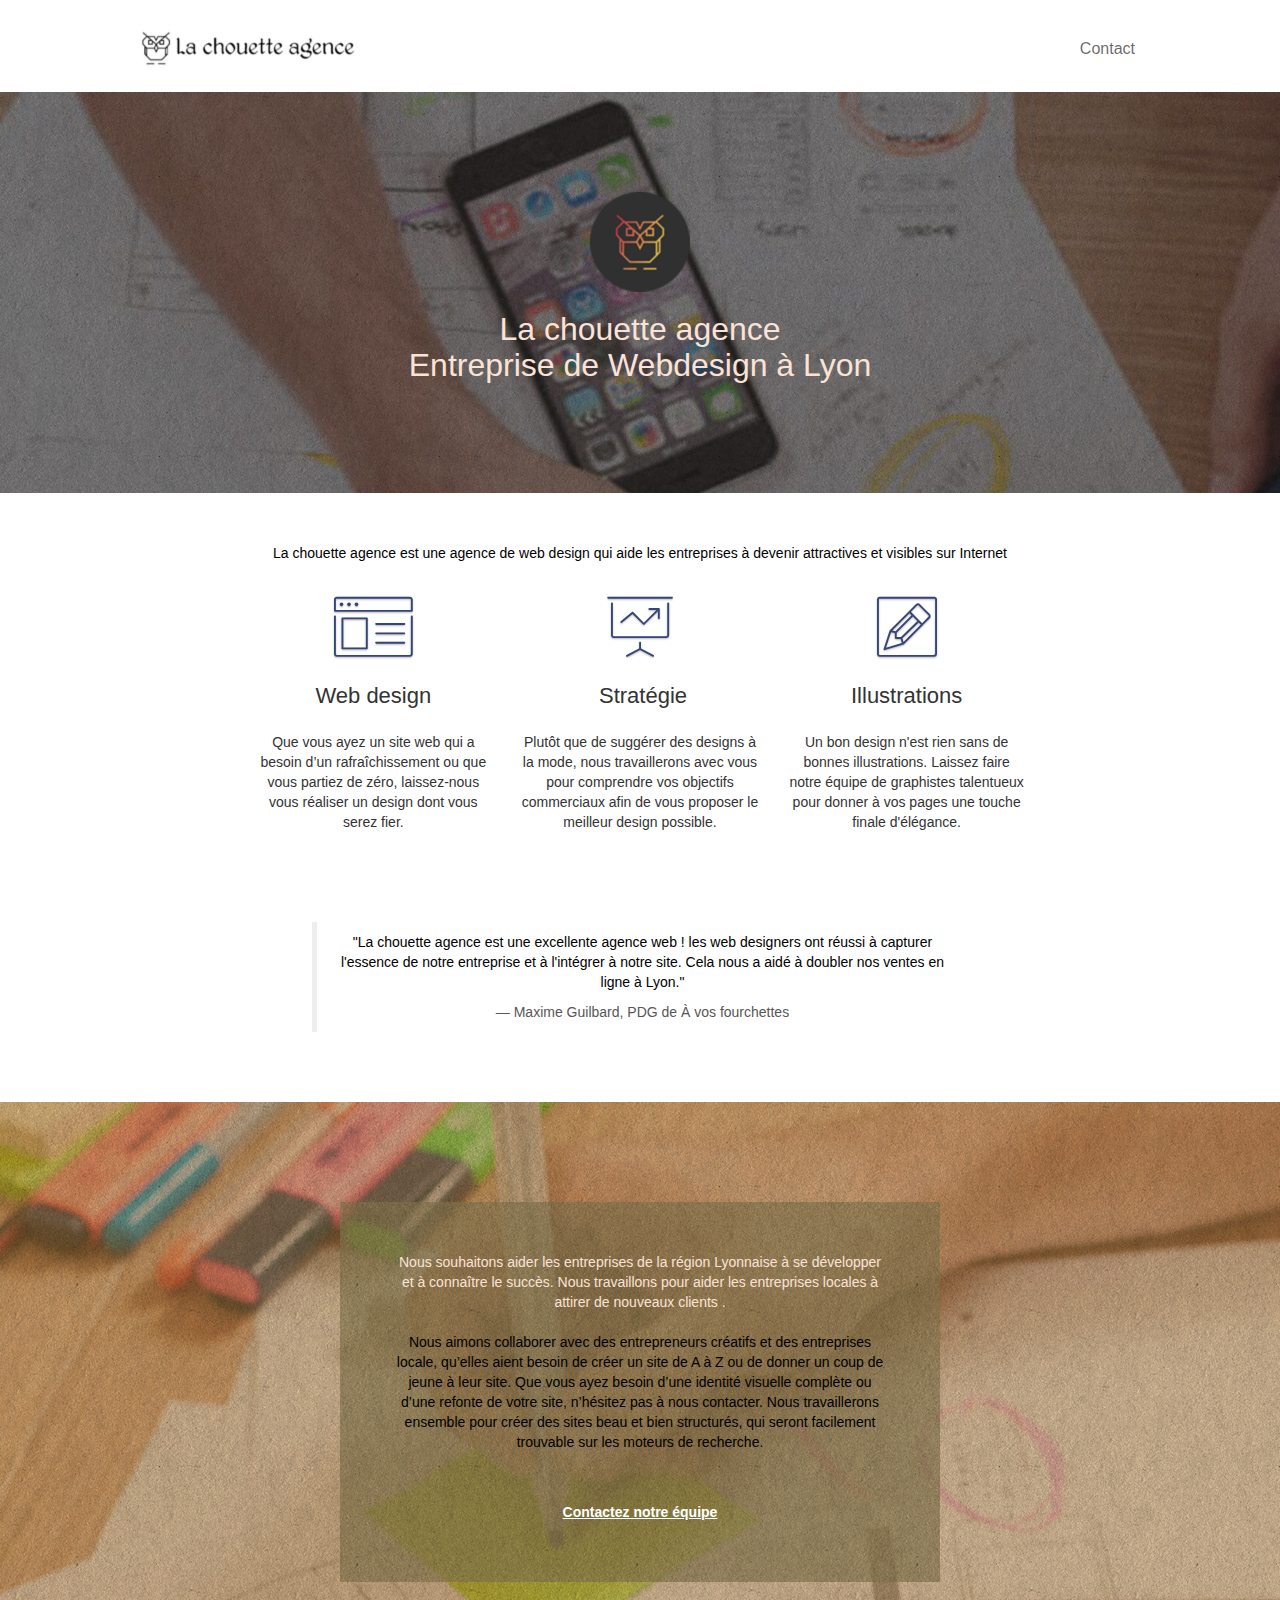
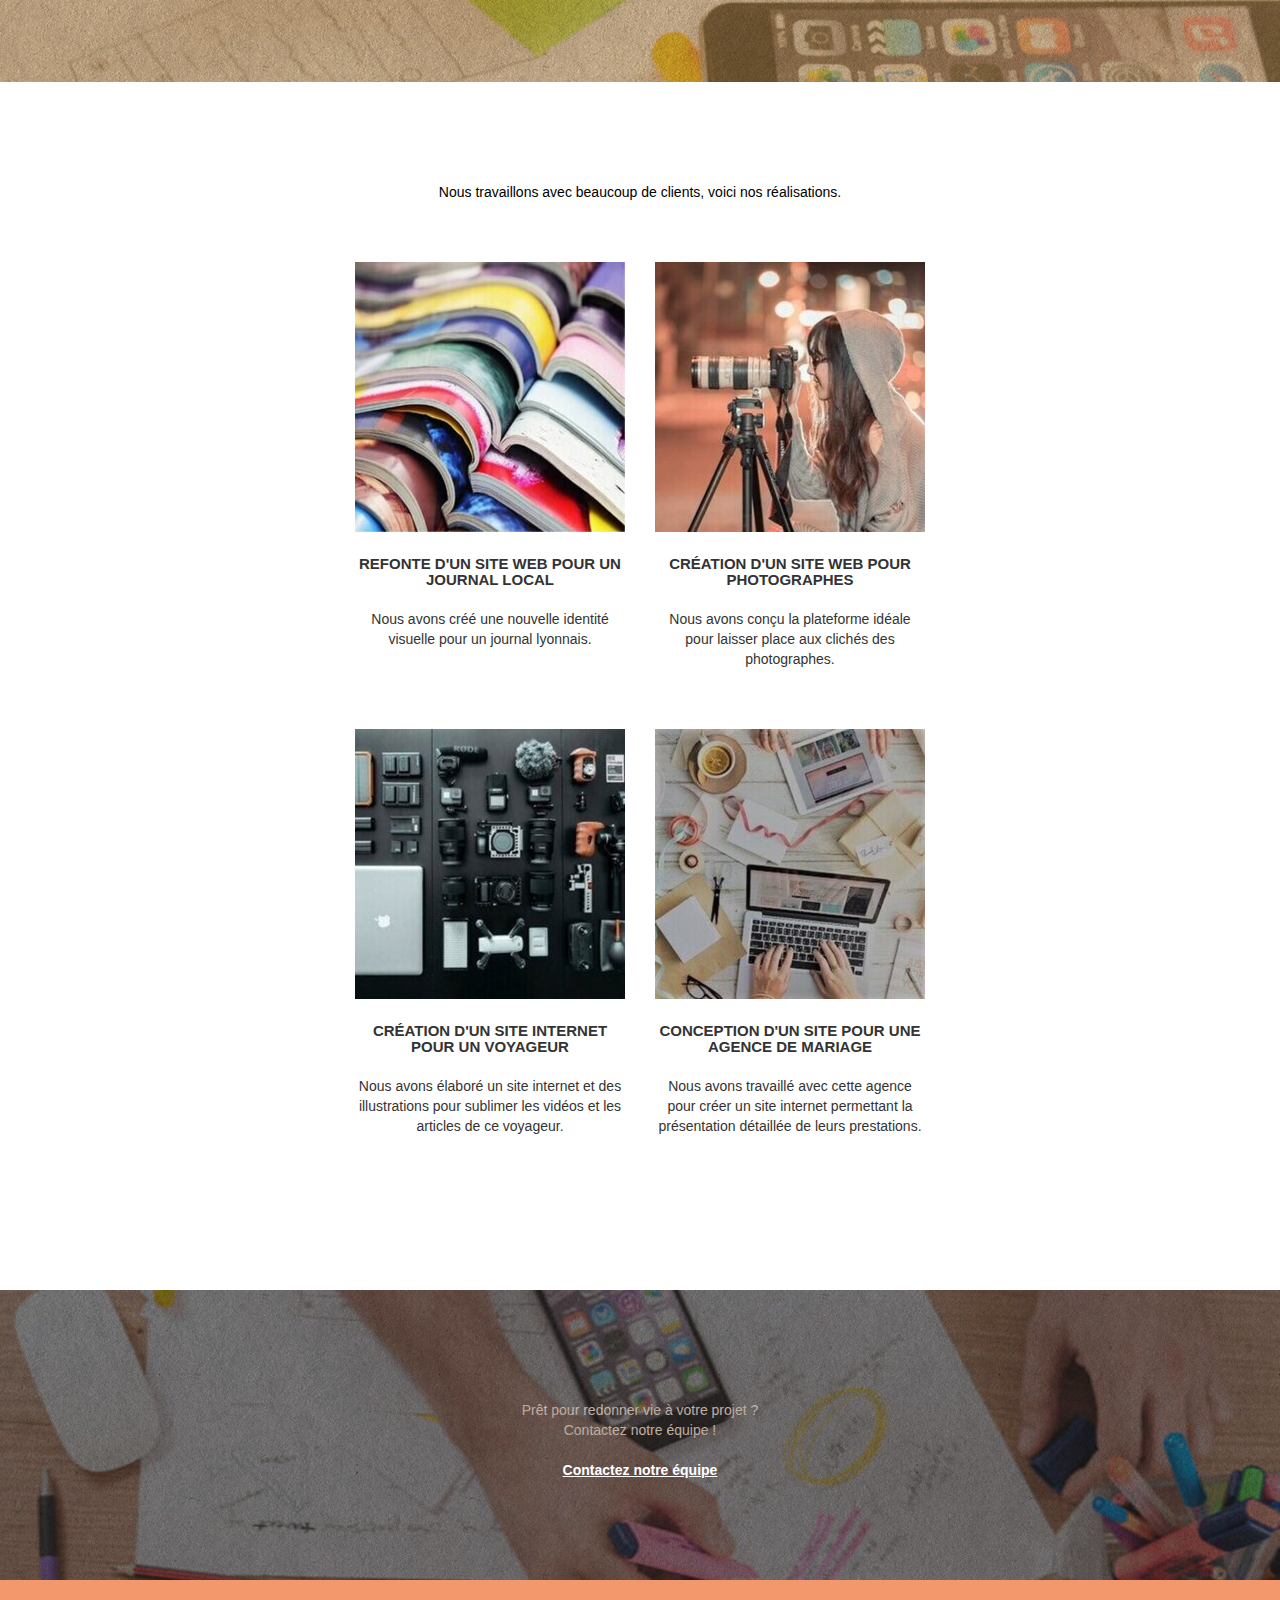
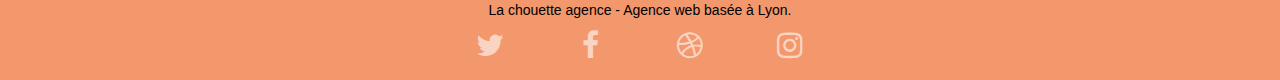
<file: index.html>
<!DOCTYPE html>
<html lang="fr">
  <head>
    <meta charset="utf-8" />
    <meta name="robots" content="index, follow" />
    <meta
      name="description"
      content="Entreprise de Webdesign à Lyon. La chouette agence est une agence de web design qui aide les entreprises à devenir attractives et visibles sur Internet  "
    />
    <meta
      name="viewport"
      content="width=device-width, initial-scale=1.0, viewport-fit=cover"
    />
    <link rel="shortcut icon" type="image/png" href="favicon.jpg" />

    
    <link rel="stylesheet" href="./css/bootstrap.min.css" media="print" onload="this.media='all'; this.onload=null;">
    <link rel="stylesheet" type="text/css" href="style.min.css" />
    <link rel="stylesheet" type="text/css" href="./css/font-awesome.min.css" />
    <link rel="stylesheet" type="text/css" href="./css/et-line.min.css" />

   

    <title>La chouette agence, Entreprise webdesign Lyon</title>

    <!-- Analytics -->

    <!-- Analytics END -->
  </head>
  <body>
    <!-- Principal conteneur -->
    <div class="page-container">
      <!-- bloc-0 -->
      <div class="bloc bgc-white l-bloc" id="bloc-0">
        <div class="container bloc-sm">
          <nav class="navbar row">
            <div class="navbar-header">
              <a class="navbar-brand" href="index.html"
                ><img
                  src="img/la-chouette-agence.jpg"
                  alt="paris web design logo agence web meilleure agence"
                  width="214"
                  height="40"
              /></a>
              <button
                id="nav-toggle"
                type="button"
                class="ui-navbar-toggle navbar-toggle"
                data-toggle="collapse"
                data-target=".navbar-1"
              >
                <span class="sr-only">Toggle navigation</span
                ><span class="icon-bar"></span><span class="icon-bar"></span
                ><span class="icon-bar"></span>
              </button>
            </div>
            <div class="collapse navbar-collapse navbar-1 special-dropdown-nav">
              <ul class="site-navigation nav navbar-nav">
                <li>
                  <a href="page2.html">Contact</a>
                </li>
              </ul>
            </div>
          </nav>
        </div>
      </div>
      <!-- bloc-0 END -->

      <!-- bloc-1-presentation -->
      <div
        class="bloc bgc-dark-slate-blue bg-banniere d-bloc bg-t-edge bloc-bg-texture texture-paper b-parallax"
        id="bloc-1-hero"
      >
        <div class="container bloc-lg">
          <div class="row tight-width-whitespace">
            <div class="col-sm-12">
              <img
                src="img/logo.png"
                class="center-block image-resize-mode"
                alt="La chouette agence, agence web paris, création logo paris"
                width="100"
                height="100"
              />
              <h1 class="text-center hero-bloc-text tc-white">
                La chouette agence<br/>
                Entreprise de Webdesign à Lyon
              </h1>
            </div>
          </div>
        </div>
      </div>
      <!-- bloc-1-presentation END -->

      <!-- bloc-2-services -->
      <div class="bloc bgc-white l-bloc" id="bloc-2-services">
        <div class="container bloc-md">
          <div class="row">
            <div class="col-sm-12 text-center">
              <!-- <img alt="agence web, agence web paris, web design paris, stratégie web" src="img/title.png" /> -->
              <p>
                La chouette agence est une agence de web design qui aide
                les entreprises à devenir attractives et visibles sur Internet
              </p>
            </div>
          </div>
          <div class="row voffset-lg med-width-whitespace">
            <div class="col-sm-4">
              <div class="text-center">
                <span
                  class="et-icon-browser sm-shadow icon-dark-slate-blue icons icon-lg"
                ></span>
              </div>
              <h2 class="mg-md text-center">Web design</h2>
              <p class="text-center">
                Que vous ayez un site web qui a besoin d&rsquo;un
                rafraîchissement ou que vous partiez de zéro, laissez-nous vous
                réaliser un design dont vous serez fier.
              </p>
            </div>
            <div class="col-sm-4">
              <div class="text-center">
                <span
                  class="et-icon-presentation sm-shadow icon-dark-slate-blue icons icon-lg"
                ></span>
              </div>
              <h2 class="mg-md text-center">&nbsp;Stratégie</h2>
              <p class="text-center">
                Plutôt que de suggérer des designs à la mode, nous travaillerons
                avec vous pour comprendre vos objectifs commerciaux afin de vous
                proposer le meilleur design possible.<br />
              </p>
            </div>
            <div class="col-sm-4">
              <div class="text-center">
                <span
                  class="et-icon-edit sm-shadow icon-dark-slate-blue icons icon-lg"
                ></span>
              </div>
              <h2 class="mg-md text-center">Illustrations</h2>
              <p class="text-center">
                Un bon design n'est rien sans de bonnes illustrations. Laissez
                faire notre équipe de graphistes talentueux pour donner à vos
                pages une touche finale d'élégance.
              </p>
            </div>
          </div>
          <div class="row voffset-lg voffset">
            <div class="col-xs-12 col-md-8 col-md-offset-2 text-center">
              <blockquote>
              <p>
                    "La chouette agence est une excellente agence web ! les
                    web designers ont réussi à capturer l'essence de notre
                    entreprise et à l'intégrer à notre site. Cela nous a aidé à
                    doubler nos ventes en ligne à Lyon."
                </p>
                <footer>Maxime Guilbard, PDG de À vos fourchettes</footer>
              </blockquote>
            </div>
          </div>
        </div>
      </div>
      <!-- bloc-2-services END -->

      <!-- bloc-3-what-i-do -->
      <div
        class="bloc tc-white bgc-atomic-tangerine bg-presentation d-bloc bloc-bg-texture texture-paper b-parallax"
        id="bloc-3-what-i-do"
      >
        <div class="container bloc-lg">
          <div class="row tight-width-whitespace black-background">
            <div class="col-sm-12">
              <p class="mg-md text-center tc-white">
                Nous souhaitons aider les entreprises de la région Lyonnaise à
                se développer et à connaître le succès. Nous travaillons pour
                aider les entreprises locales à attirer de nouveaux clients .<br />
              </p>
              <p class="text-center white">
                Nous aimons collaborer avec des entrepreneurs créatifs et des
                entreprises locale, qu’elles aient besoin de créer un site de A
                à Z ou de donner un coup de jeune à leur site. Que vous ayez
                besoin d’une identité visuelle complète ou d’une refonte de
                votre site, n’hésitez pas à nous contacter. Nous travaillerons
                ensemble pour créer des sites beau et bien structurés, qui
                seront facilement trouvable sur les moteurs de recherche.
              </p>
                <br /><br />
                <div class="text-center">
                  <a class="ltc-white bold-link" href="page2.html">Contactez notre équipe</a>
                </div>
                <br />
              
            </div>
          </div>
        </div>
      </div>
      <!-- bloc-3-what-i-do END -->

      <!-- bloc-4-portfolio -->
      <div
        class="bloc bgc-white bg-lines-h2-bg bg-repeat l-bloc"
        id="bloc-4-portfolio"
      >
        <div class="container bloc-lg">
          <div class="row">
            <div class="col-sm-12 text-center">
              <p>
                Nous travaillons avec beaucoup de clients,
                voici nos réalisations.
              </p>
            </div>
          </div>
          <div class="row tight-width-whitespace portfolio-row">
            <div class="col-sm-6">
              <a
                href="#"
                data-lightbox="img/1.jpg"
                data-gallery-id="gallery-1"
                data-caption="Refonte d'un site web pour un journal local"
                data-frame="snapshot-lb"
                ><img
                  src="img/1.jpg"
                  alt="paris web design logo agence web meilleure agence et refonte site web journal"
                  class="img-responsive portfolio-thumb"
                  width="270"
                  height="270"
              /></a>
              <h3 class="mg-md text-center">
                Refonte d'un site web pour un journal local
              </h3>
              <p class="text-center">
                Nous avons créé une nouvelle identité visuelle pour un journal
                lyonnais.
              </p>
            </div>
            <div class="col-sm-6">
              <a
                href="#"
                data-lightbox="img/2.jpg"
                data-gallery-id="gallery-1"
                data-caption="Création d'un site web pour photographes"
                data-frame="snapshot-lb"
                ><img
                  src="img/2.jpg"
                  class="img-responsive portfolio-thumb"
                  alt="paris web design logo agence web meilleure agence, Création d'un site web pour photographes"
                  width="270"
                  height="270"
              /></a>
              <h3 class="mg-md text-center">
                Création d'un site web pour photographes
              </h3>
              <p class="text-center">
                Nous avons conçu la plateforme idéale pour laisser place aux
                clichés des photographes.
              </p>
            </div>
          </div>
          <div class="row tight-width-whitespace portfolio-row">
            <div class="col-sm-6">
              <a
                href="#"
                data-lightbox="img/3.jpg"
                data-gallery-id="gallery-1"
                data-caption="Création d'un site internet pour un voyageur"
                data-frame="snapshot-lb"
                ><img
                  src="img/3.jpg"
                  class="img-responsive portfolio-thumb"
                  alt="paris web design logo agence web meilleure agence, Création d'un site web pour voyageur"
                  width="270"
                  height="270"
              /></a>
              <h3 class="mg-md text-center">
                Création d'un site internet pour un voyageur
              </h3>
              <p class="text-center">
                Nous avons élaboré un site internet et des illustrations pour
                sublimer les vidéos et les articles de ce voyageur.
              </p>
            </div>
            <div class="col-sm-6">
              <a
                href="#"
                data-lightbox="img/4.jpg"
                data-gallery-id="gallery-1"
                data-caption="Conception d'un site pour une agence de mariage"
                data-frame="snapshot-lb"
                ><img
                  src="img/4.jpg"
                  class="img-responsive portfolio-thumb"
                  alt="paris web design logo agence web meilleure agence, Création d'un site web pour agence de mariage"
                  width="270"
                  height="270"
              /></a>
              <h3 class="mg-md text-center">
                Conception d'un site pour une agence de mariage
              </h3>
              <p class="text-center">
                Nous avons travaillé avec cette agence pour créer un site
                internet permettant la présentation détaillée de leurs
                prestations.
              </p>
            </div>
          </div>
        </div>
      </div>
      <!-- bloc-4-portfolio END -->

      <!-- bloc-5-cta -->
      <div
        class="bloc bgc-dark-slate-blue bg-banniere d-bloc bloc-bg-texture texture-paper"
        id="bloc-5-cta"
      >
        <div class="container bloc-lg">
          <div class="row">
            <p class="mg-md text-center tc-white">
              Prêt pour redonner vie à votre projet ?<br />Contactez notre
              équipe !
            </p>
            <div class="col-sm-12 text-center">
              <div class="text-center">
                <a class="ltc-white bold-link" href="page2.html">Contactez notre équipe</a>
              </div>
            </div>
          </div>
        </div>
      </div>
      <!-- bloc-5-cta END -->

      <!-- Footer - bloc-8 -->
      <div class="bloc bgc-atomic-tangerine d-bloc" id="bloc-8">
        <div class="container bloc-sm">
          <div class="row">
            <div class="col-sm-12">
              <p class="text-center white">
                La chouette agence - Agence web basée à Lyon.<br />
              </p>
              <div class="row row-no-gutters social">
                <div class="col-sm-3">
                  <div class="text-center">
                    <a aria-label="twitter" class="social" href="https://twitter.com/"
                      ><span class="fa fa-twitter icon-md"></span
                    ></a>
                  </div>
                </div>
                <div class="col-sm-3">
                  <div class="text-center">
                    <a aria-label="facebook" class="social" href="https://facebook.com"
                      ><span class="fa fa-facebook icon-md"></span
                    ></a>
                  </div>
                </div>
                <div class="col-sm-3">
                  <div class="text-center">
                    <a aria-label="dribbble" class="social" href="https://dribbble.com/"
                      ><span class="fa fa-dribbble icon-md"></span
                    ></a>
                  </div>
                </div>
                <div class="col-sm-3">
                  <div class="text-center">
                    <a aria-label="instagram" class="social" href="http://instagram.com"
                      ><span class="fa fa-instagram icon-md"></span
                    ></a>
                  </div>
                </div>
              </div>
            </div>
          </div>
        </div>
      </div>
      <!-- Footer - bloc-8 END -->
    </div>
    <!-- Principal conteneur END -->
     <!-- Javascript START -->
    <script defer src="./js/jquery-2.1.0.min.js"></script>
    <script defer src="./js/bootstrap.min.js"></script>
    <script defer src="./js/blocs.min.js"></script>
    <script defer src="./js/jquery.touchSwipe.min.js"></script>
    <script defer src="./js/gmaps.min.js"></script>
    <!-- Javascript END -->
  </body>
</html>
</file>
<file: style.min.css>
body{margin:0;padding:0;background:#fff;overflow-x:hidden;-webkit-font-smoothing: antialiased;}a,button{outline:0!important}a:hover{text-decoration:none;cursor:pointer}#page-loading-blocs-notifaction{position:fixed;top:0;bottom:0;width:100%;z-index:100000;background:#fff url(img/pageload-spinner.gif) no-repeat center center}.bloc{width:100%;clear:both;background:50% 50% no-repeat;padding:0 50px;background-size:cover;position:relative}.bloc .container{padding-left:0;padding-right:0}.bloc-lg{padding:100px 50px}.bloc-md{padding:50px}.bloc-sm{padding:20px 50px}.bg-b-edge,.bg-bl-edge,.bg-br-edge,.bg-center,.bg-l-edge,.bg-r-edge,.bg-repeat,.bg-t-edge,.bg-tl-edge,.bg-tr-edge{background-size:auto!important}.bg-repeat{background:repeat}.bg-t-edge{background:top no-repeat}.bloc-bg-texture::before{content:"";background-size:2px 2px;position:absolute;top:0;bottom:0;left:0;right:0}.texture-paper::before{background:url(img/texture-paper.png);background-size:280px 280px}.b-parallax{background-attachment:fixed}.d-bloc{color:rgba(255,255,255,.7)}.d-bloc button:hover{color:rgba(255,255,255,.9)}.d-bloc .icon-round,.d-bloc .icon-rounded,.d-bloc .icon-semi-rounded-a,.d-bloc .icon-semi-rounded-b,.d-bloc .icon-square{border-color:rgba(255,255,255,.9)}.d-bloc .divider-h span{border-color:rgba(255,255,255,.2)}.d-bloc .a-btn,.d-bloc .navbar a,.d-bloc .navbar-brand,.d-bloc a .icon-lg,.d-bloc a .icon-md,.d-bloc a .icon-sm,.d-bloc a .icon-xl,.d-bloc h1 a,.d-bloc h2 a,.d-bloc h3 a,.d-bloc h4 a,.d-bloc h5 a,.d-bloc h6 a,.d-bloc p a{color:rgba(255,255,255,.6)}.d-bloc .a-btn:hover,.d-bloc .navbar a:hover,.d-bloc .navbar-brand:hover,.d-bloc a:hover .icon-lg,.d-bloc a:hover .icon-md,.d-bloc a:hover .icon-sm,.d-bloc a:hover .icon-xl,.d-bloc h1 a:hover,.d-bloc h2 a:hover,.d-bloc h3 a:hover,.d-bloc h4 a:hover,.d-bloc h5 a:hover,.d-bloc h6 a:hover,.d-bloc p a:hover{color:#fff}.d-bloc .navbar-toggle .icon-bar{background:#fff}.d-bloc .btn-wire,.d-bloc .btn-wire:hover{color:#fff;border-color:#fff}.d-bloc .panel{color:rgba(0,0,0,.5)}.d-bloc .panel button:hover{color:rgba(0,0,0,.7)}.d-bloc .panel icon{border-color:rgba(0,0,0,.7)}.d-bloc .panel .divider-h span{border-color:rgba(0,0,0,.1)}.d-bloc .panel .a-btn{color:rgba(0,0,0,.6)}.d-bloc .panel .a-btn:hover{color:#000}.d-bloc .panel .btn-wire,.d-bloc .panel .btn-wire:hover{color:rgba(0,0,0,.7);border-color:rgba(0,0,0,.3)}.d-bloc .panel,.l-bloc{color:rgba(0,0,0,.5)}.d-bloc .panel button:hover,.l-bloc button:hover{color:rgba(0,0,0,.7)}.l-bloc .icon-round,.l-bloc .icon-rounded,.l-bloc .icon-semi-rounded-a,.l-bloc .icon-semi-rounded-b,.l-bloc .icon-square{border-color:rgba(0,0,0,.7)}.d-bloc .panel .divider-h span,.l-bloc .divider-h span{border-color:rgba(0,0,0,.1)}.d-bloc .panel .a-btn,.l-bloc .a-btn,.l-bloc .navbar a,.l-bloc .navbar-brand,.l-bloc a .icon-lg,.l-bloc a .icon-md,.l-bloc a .icon-sm,.l-bloc a .icon-xl,.l-bloc h1 a,.l-bloc h2 a,.l-bloc h3 a,.l-bloc h4 a,.l-bloc h5 a,.l-bloc h6 a,.l-bloc p a{color:rgba(0,0,0,.6)}.d-bloc .panel .a-btn:hover,.l-bloc .a-btn:hover,.l-bloc .navbar a:hover,.l-bloc .navbar-brand:hover,.l-bloc a:hover .icon-lg,.l-bloc a:hover .icon-md,.l-bloc a:hover .icon-sm,.l-bloc a:hover .icon-xl,.l-bloc h1 a:hover,.l-bloc h2 a:hover,.l-bloc h3 a:hover,.l-bloc h4 a:hover,.l-bloc h5 a:hover,.l-bloc h6 a:hover,.l-bloc p a:hover{color:#000}.l-bloc .navbar-toggle .icon-bar{color:rgba(0,0,0,.6)}.d-bloc .panel .btn-wire,.d-bloc .panel .btn-wire:hover,.l-bloc .btn-wire,.l-bloc .btn-wire:hover{color:rgba(0,0,0,.7);border-color:rgba(0,0,0,.3)}.voffset{margin-top:30px}.voffset-lg{margin-top:80px}.row-no-gutters{margin-right:0;margin-left:0}.row.row-no-gutters>[class*=" col-"],.row.row-no-gutters>[class^=col-]{padding-right:0;padding-left:0}#bloc-1-hero h1{font-size:32px}.navbar{margin-bottom:0;z-index:1}.navbar-brand{height:auto;padding:3px 15px;font-size:25px;font-weight:400;font-weight:600;line-height:44px}.navbar-brand img{max-height:200px;margin:0 5px 0 0;display:inline}.navbar-brand img[src$=svg]{min-width:100px}.nav-center .navbar-brand img{margin:0}.navbar .nav{padding-top:2px;margin-right:-16px;float:right;z-index:1}.nav>li{float:left;margin-top:4px;font-size:16px}.navbar-nav .open .dropdown-menu>li>a{text-align:inherit}.nav>li a:focus,.nav>li a:hover{background:0 0}.navbar-toggle{margin:10px 10px 0 0;border:0}.navbar-toggle:hover{background:0 0!important}.navbar-toggle .icon-bar{background-color:rgba(0,0,0,.5);width:26px}.nav-invert .navbar .nav{float:left}.nav-invert .navbar-brand,.nav-invert .navbar-header{float:right;position:relative;z-index:2}@media (min-width:768px){.site-navigation{position:absolute;top:50%;right:20px;transform:translate(0,-50%)}.nav>li .dropdown-menu a,.nav>li .dropdown-menu a:hover{color:#484848}.nav-invert .site-navigation{left:0;right:0}.nav-center{text-align:center}.nav-center .navbar-header{width:100%}.nav-center .nav>li,.nav-center .navbar-brand,.nav-center .navbar-header{float:none;display:inline-block}.nav-center .site-navigation{position:relative;width:100%;right:0;margin-right:0;margin-top:20px}.nav-center.mini-nav .navbar-toggle{float:none;margin:10px auto 0}}.nav>li>.dropdown a{background:0 0!important;display:block;padding:14px 15px}nav .caret{margin:0 5px}.dropdown-menu .dropdown-menu{top:-8px;left:100%}.dropdown-menu .dropmenu-flow-right{top:100%;left:0;margin-left:-1px;border-top-left-radius:0;border-top-right-radius:0}.dropdown-menu .dropdown span{border:4px solid #000;border-top-color:transparent;border-right-color:transparent;border-bottom-color:transparent;margin:6px -5px 0 0!important;float:right}.mg-md{margin-top:10px;margin-bottom:20px}.mg-lg{margin-top:10px;margin-bottom:40px}.btn{margin:0 5px 5px 0}.btn.pull-right{margin:0 0 5px 5px}.btn-d,.btn-d:focus,.btn-d:hover{color:#fff;background:rgba(0,0,0,.3)}button{outline:0!important}.btn-rd{border-radius:40px}.btn-clean{border:1px solid rgba(0,0,0,.08);border-bottom-color:rgba(0,0,0,.1);text-shadow:0 1px 0 rgba(0,0,1,.1);box-shadow:0 1px 3px rgba(0,0,1,.25),inset 0 1px 0 0 rgba(255,255,255,.15)}.icon-md{font-size:30px!important}.icon-lg{font-size:60px!important}.sm-shadow{text-shadow:0 1px 2px rgba(0,0,0,.3)}.panel-sq,.panel-sq .panel-footer,.panel-sq .panel-heading{border-radius:0}.panel-rd{border-radius:30px}.panel-rd .panel-heading{border-radius:29px 29px 0 0}.panel-rd .panel-footer{border-radius:0 0 29px 29px}.form-control{border-color:rgba(0,0,0,.1);box-shadow:none}.scrollToTop{width:40px;height:40px;position:fixed;bottom:20px;right:20px;opacity:0;z-index:500;transition:all .3s ease-in-out}.scrollToTop span{margin-top:6px}.showScrollTop{font-size:14px;opacity:1}a[data-lightbox]{position:relative;display:block;text-align:center}a[data-lightbox]:hover::before{content:"+";font-family:HelveticaNeue-Light,"Helvetica Neue Light","Helvetica Neue",Helvetica,Arial;font-size:32px;width:50px;height:50px;margin-left:-25px;border-radius:50%;background:rgba(0,0,0,.6);color:#fff;font-weight:100;z-index:1;position:absolute;top:50%;transform:translateY(-50%)}a[data-lightbox]:hover img{opacity:.6;animation-fill-mode:none}#lightbox-modal{display:flex;align-items:center}#lightbox-modal .modal-dialog{width:90%;max-width:900px;margin:0 auto 0}#lightbox-modal .modal-dialog img{max-height:90vh;margin:0 auto}.lightbox-caption{padding:20px;color:#fff;background:rgba(0,0,0,.5);position:absolute;left:15px;right:15px;bottom:5px}.close-lightbox{color:#fff;font-size:30px;position:absolute;top:20px;right:20px;z-index:20;background:rgba(0,0,0,.5);border:none;line-height:30px;padding:0 9px 5px;opacity:.3}.close-lightbox:hover,.next-lightbox:hover,.prev-lightbox:hover{opacity:1;color:#fff}.next-lightbox,.prev-lightbox{font-size:20px;color:rgba(255,255,255,.9);background:rgba(0,0,0,.5);transition:all .2s ease-in-out;position:absolute;top:45%;z-index:1;opacity:.4}.next-lightbox{padding:6px 8px 1px 13px;right:25px}.prev-lightbox{padding:6px 13px 1px 10px;left:25px}.snapshot-lb .modal-body{padding-bottom:45px}.snapshot-lb .lightbox-caption{padding:0;color:rgba(0,0,0,.5);background:0 0}.btn,a,h1,h2,h3,h4,h5,h6,label,p{font-family:helvetica;font-weight:200;/* color:#575757!important */}.container{max-width:1000px}.hero-bloc-text{font-size:38px}.hero-bloc-text-sub{font-size:36px}.statement-bloc-text{line-height:26px;font-style:italic;font-size:20px;text-align:center;font-weight:lighter;max-width:520px;margin:auto auto auto auto}p{font-size:16px}.tight-width-whitespace{max-width:600px;margin:auto auto auto auto}.h1{font-size:20px;font-family:"Open Sans"}.cta-hero{margin-top:22px;color:#fff;text-transform:uppercase;padding:12px 28px 12px 28px;font-size:16px;font-weight:700}.social{max-width:400px;margin:auto auto auto auto; display:flex;justify-content:space-around;}h2{font-size:22px;line-height:1.4em}h3{font-size:15px;text-transform:uppercase;font-weight:700;color:#333!important}.med-width-whitespace{max-width:800px;margin:auto auto auto auto;box-shadow:0 0 0 #000}h1{color:#333!important}h4{color:#333!important}.icons{margin-bottom:14px;margin-top:24px}.white{color:black!important}.portfolio-thumb{margin-bottom:24px}.portfolio-row{margin-bottom:44px;margin-top:50px}.avatar{box-shadow:0 4px 9px rgba(0,0,0,.3)}.black-background{background-color:rgba(165,147,99,.7);padding:40px 40px 40px 40px}.bold-link{font-weight:900;text-decoration:underline!important}.bgc-white{background-color:#fff}.bgc-dark-slate-blue{background-color:#364577}.bgc-atomic-tangerine{background-color:#f3976c}.tc-white{color:#fae3d6!important}.btn-atomic-tangerine{background:#f3976c;color:#000!important}.btn-atomic-tangerine:hover{background:#c27956!important;color:#fff!important}.ltc-white{color:#fff!important}.ltc-white:hover{color:#ccc!important}.ltc-atomic-tangerine{color:#f3976c!important}.ltc-atomic-tangerine:hover{color:#c27956!important}.icon-dark-slate-blue{color:#364577!important;border-color:#364577!important}.bg-banniere{background-image:url(img/la-chouette-agence-banniere.jpg)}.bg-presentation{background-image:url(img/image-de-presentation.jpg)}@media (max-width:1024px){.bloc{padding-left:20px;padding-right:20px}.bloc-tile-2.full-width-bloc .container,.bloc-tile-3.full-width-bloc .container,.bloc-tile-4.full-width-bloc .container,.bloc.full-width-bloc{padding-left:0;padding-right:0}}@media (max-width:992px) and (min-width:768px){.navbar .nav{max-width:80%}.nav-center.navbar .nav{max-width:100%}}@media only screen and (min-width:768px) and (max-width:1024px) and (orientation:landscape){.b-parallax{background-attachment:scroll}}@media only screen and (min-width:1024px) and (max-width:1366px){.b-parallax{background-attachment:scroll}}@media (max-width:991px){.container{width:100%}.b-parallax{background-attachment:scroll}#hero-bloc,.page-container{overflow-x:hidden;position:relative}.bloc-group,.bloc-group .bloc{display:block;width:100%}.bloc-fill-screen .fill-bloc-bottom-edge,.bloc-fill-screen .fill-bloc-top-edge{padding:0 20px}}@media (max-width:767px){.page-container{overflow-x:hidden;position:relative}#disqus_thread,h1,h2,h3,h4,h5,h6,p{padding-left:10px!important;padding-right:10px!important}.b-parallax{background-attachment:scroll}.navbar .nav{padding-top:0;border-top:1px solid rgba(0,0,0,.2);float:none!important}.navbar.row{margin-left:0;margin-right:0}.site-navigation{position:inherit;transform:none}.nav>li{margin-top:0;border-bottom:1px solid rgba(0,0,0,.1);background:rgba(0,0,0,.05);text-align:left;padding-left:15px;width:100%}.nav>li:hover{background:rgba(0,0,0,.08)}.dropdown .dropdown a .caret{float:none;margin:5px 0 0 10px!important;border:4px solid #000;border-bottom-color:transparent;border-right-color:transparent;border-left-color:transparent}#hero-bloc .navbar .nav{background:rgba(0,0,0,.8)}#hero-bloc .navbar .nav a{color:rgba(255,255,255,.6)}.hero{padding:50px 0}.hero-nav{left:-1px;right:-1px}.navbar-collapse{padding:0;overflow-x:hidden;box-shadow:none}.navbar-brand img{max-height:40px;width:auto}.nav-invert .navbar-header{float:none;width:100%}.nav-invert .navbar-toggle{float:left;margin-left:10px}.bloc{padding-left:0;padding-right:0}.bloc-lg,.bloc-xl,.bloc-xxl{padding:40px 0}.bloc-md,.bloc-sm{padding-left:0;padding-right:0}.bloc-fill-screen .fill-bloc-bottom-edge,.bloc-fill-screen .fill-bloc-top-edge,.bloc-tile-2 .container,.bloc-tile-3 .container,.bloc-tile-4 .container{padding-left:0;padding-right:0}.a-block{padding:0 10px}.btn-dwn{display:none}.voffset{margin-top:5px}.voffset-md{margin-top:20px}.voffset-lg{margin-top:30px}form{padding:5px}.close-lightbox{display:inline-block}.blocsapp-device-iphone5{background-size:216px 425px;padding-top:60px;width:216px;height:425px}.blocsapp-device-iphone5 img{width:180px;height:320px}}@media (max-width:400px){.bloc{padding-left:0;padding-right:0}}@media (max-width:767px){.bloc-mob-center-text{text-align:center}}p.text-center{/* color:#333333!important */}.citation{color:#333;font-weight:200}p{font-size: 14px;}label{color: #000}.white{color:#000}p{color: #000}
</file>
